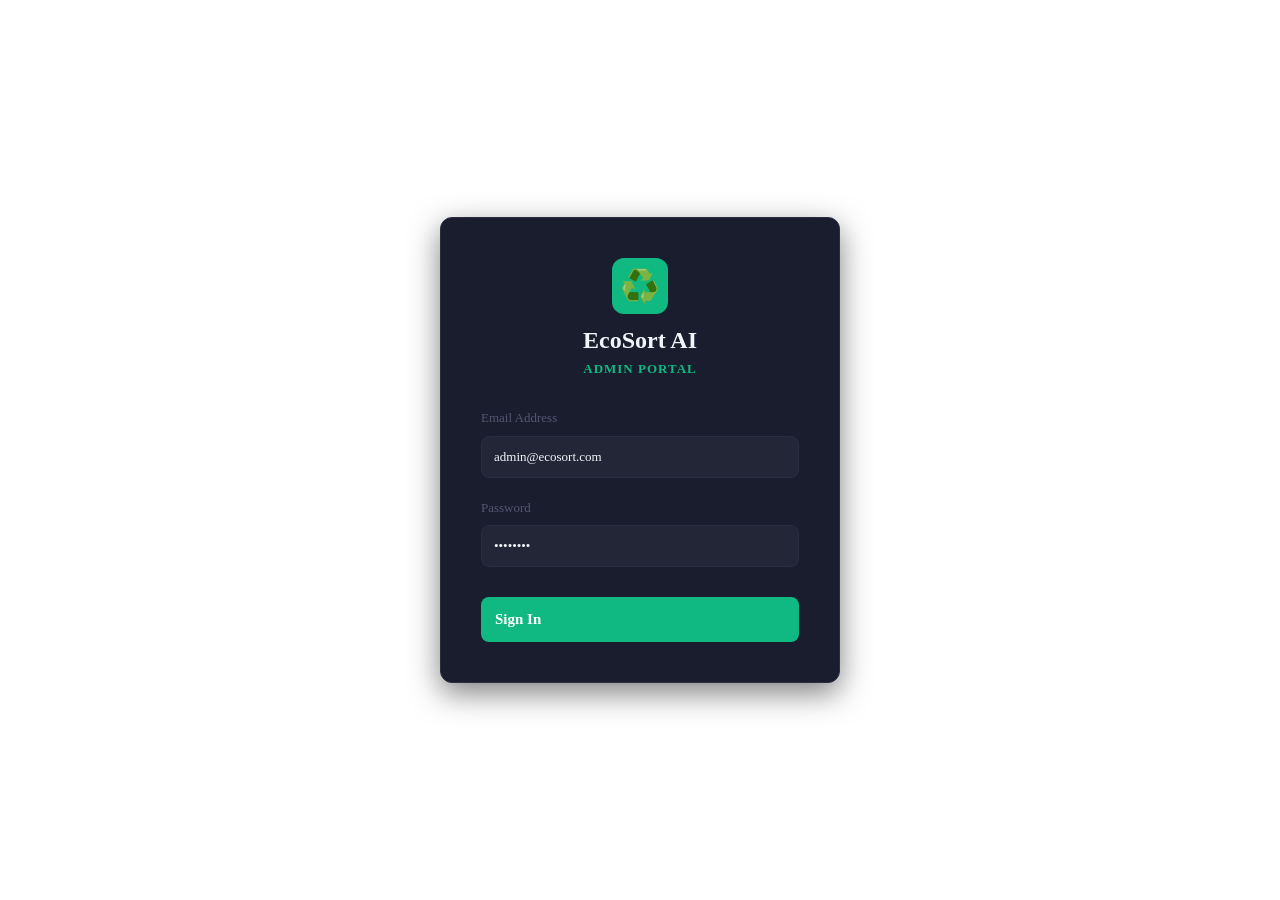
<file: frontend/classify.html>
<!DOCTYPE html>
<html lang="en">

<head>
    <meta charset="UTF-8" />
    <meta name="viewport" content="width=device-width, initial-scale=1.0" />
    <title>Classify – EcoSort AI</title>
    <link rel="stylesheet" href="css/styles.css" />
    <style>
        .step {
            display: none;
        }

        .step.active {
            display: block;
            animation: fadeUp .4s ease;
        }

        @keyframes fadeUp {
            from {
                opacity: 0;
                transform: translateY(12px);
            }

            to {
                opacity: 1;
                transform: translateY(0);
            }
        }

        .file-list {
            max-height: 220px;
            overflow-y: auto;
            border: 1px solid var(--border);
            border-radius: var(--radius-sm);
            padding: 8px;
            margin-top: 12px;
        }

        .file-item {
            display: flex;
            align-items: center;
            gap: 10px;
            padding: 8px 10px;
            border-radius: 6px;
            background: var(--bg-input);
            margin-bottom: 4px;
            font-size: 13px;
        }

        .file-item img {
            width: 40px;
            height: 40px;
            object-fit: cover;
            border-radius: 6px;
            border: 1px solid var(--border);
        }

        .file-item .name {
            flex: 1;
            white-space: nowrap;
            overflow: hidden;
            text-overflow: ellipsis;
        }

        .file-item .size {
            color: var(--text-muted);
            font-size: 11px;
            min-width: 55px;
            text-align: right;
        }

        .file-item .remove-btn {
            cursor: pointer;
            color: var(--red);
            font-size: 16px;
            padding: 0 4px;
            opacity: .7;
        }

        .file-item .remove-btn:hover {
            opacity: 1;
        }

        .progress-bar {
            width: 100%;
            height: 6px;
            background: var(--border);
            border-radius: 3px;
            overflow: hidden;
            margin-top: 16px;
        }

        .progress-fill {
            height: 100%;
            background: var(--accent);
            border-radius: 3px;
            transition: width .3s ease;
        }

        .result-summary {
            display: grid;
            grid-template-columns: repeat(auto-fit, minmax(100px, 1fr));
            gap: 8px;
            margin: 16px 0;
        }

        .summary-chip {
            text-align: center;
            padding: 10px 8px;
            border-radius: var(--radius-sm);
            background: var(--bg-input);
        }

        .summary-chip .count {
            font-size: 20px;
            font-weight: 700;
        }

        .summary-chip .label {
            font-size: 11px;
            color: var(--text-muted);
            margin-top: 2px;
        }
    </style>
    <script src="js/auth.js"></script>
</head>

<body>

    <!-- Sidebar -->
    <aside class="sidebar">
        <a class="sidebar-logo" href="index.html">
            <div class="logo-icon">♻️</div>
            <div class="logo-text"><strong>EcoSort AI</strong><span>Waste Intelligence</span></div>
        </a>
        <nav class="sidebar-nav">
            <div class="nav-section-label">Menu</div>
            <a class="nav-item" href="index.html"><span class="nav-icon">⊞</span><span>Dashboard</span></a>
            <a class="nav-item active" href="classify.html"><span class="nav-icon">🔍</span><span>Classify</span></a>
            <a class="nav-item" href="pending.html"><span class="nav-icon">🚨</span><span>Needs Action</span></a>
            <a class="nav-item" href="analytics.html"><span class="nav-icon">📈</span><span>Analytics</span></a>
            <a class="nav-item" href="records.html"><span class="nav-icon">🗃️</span><span>Records</span></a>
            <a class="nav-item" href="scheduler.html"><span class="nav-icon">🚛</span><span>Scheduler</span></a>
        </nav>
        <div class="sidebar-footer">
            <div class="user-info">
                <div class="user-avatar">A</div>
                <div class="user-details">
                    <div class="name">arshadvarunoffi@gmail.com</div>
                    <div class="role">Admin</div>
                </div>
            </div>
        </div>
    </aside>

    <main class="main">
        <div class="page-header">
            <h1>Classify Waste</h1>
            <p>Upload one or many images → AI predicts each → View results in table</p>
        </div>
        <div class="page-content">

            <!-- ══════════ STEP 1: UPLOAD ══════════ -->
            <div class="step active" id="step1">
                <div class="card" style="max-width:680px;margin:0 auto;">
                    <div class="card-header">
                        <div class="card-title">📸 Step 1 — Select Images</div>
                    </div>

                    <div class="upload-zone" id="uploadZone">
                        <div class="upload-icon">📤</div>
                        <p><strong>Click to select images</strong> or drag &amp; drop</p>
                        <p style="margin-top:4px;font-size:12px;color:var(--text-muted);">Select multiple files or an
                            entire folder • PNG, JPG, JPEG</p>
                        <input type="file" id="fileInput" accept="image/*" multiple style="display:none" />
                        <!-- Hidden folder input -->
                        <input type="file" id="folderInput" webkitdirectory directory accept="image/*"
                            style="display:none" />
                    </div>

                    <div style="text-align:center;margin-top:8px;">
                        <button class="btn btn-secondary btn-sm" id="folderBtn" style="font-size:12px;">📁 Select Entire
                            Folder</button>
                    </div>

                    <!-- Selected files list -->
                    <div id="fileListWrap" style="display:none;margin-top:16px;">
                        <div style="display:flex;justify-content:space-between;align-items:center;margin-bottom:8px;">
                            <span style="font-size:13px;font-weight:600;" id="fileCountLabel">0 files selected</span>
                            <button class="btn btn-secondary btn-sm" id="clearFilesBtn"
                                style="font-size:11px;padding:4px 10px;">✕ Clear All</button>
                        </div>
                        <div class="file-list" id="fileList"></div>
                        <button class="btn btn-primary" style="width:100%;margin-top:16px;padding:14px;font-size:15px;"
                            id="predictBtn">
                            🤖 Predict All (<span id="predictCount">0</span> images)
                        </button>
                    </div>
                </div>
            </div>

            <!-- ══════════ STEP 2: PROCESSING ══════════ -->
            <div class="step" id="step2">
                <div class="card" style="max-width:680px;margin:0 auto;text-align:center;padding:48px 24px;">
                    <div class="spinner" style="width:40px;height:40px;border-width:3px;margin:0 auto 20px;"></div>
                    <div style="font-size:16px;font-weight:600;" id="processingLabel">Classifying images…</div>
                    <div style="font-size:13px;color:var(--text-muted);margin-top:6px;" id="processingDetail">Running
                        MobileNetV2 CNN on each image</div>
                    <div class="progress-bar">
                        <div class="progress-fill" id="progressBar" style="width:0%"></div>
                    </div>
                    <div style="font-size:12px;color:var(--text-muted);margin-top:8px;" id="progressText">0 / 0</div>
                </div>
            </div>

            <!-- ══════════ STEP 3: RESULTS TABLE ══════════ -->
            <div class="step" id="step3">
                <div class="card" style="margin-bottom:16px;">
                    <div class="card-header">
                        <div class="card-title">✅ Classification Results</div>
                        <div style="display:flex;gap:8px;">
                            <button class="btn btn-primary btn-sm" onclick="dispatchAll(this)" style="background:var(--red); border-color:var(--red);" title="Dispatch trucks to all critically full zones">🚨 Dispatch All Critical</button>
                            <a href="index.html" class="btn btn-primary btn-sm">📊 Dashboard</a>
                            <button class="btn btn-secondary btn-sm" id="classifyMoreBtn">🔄 Classify More</button>
                        </div>
                    </div>

                    <!-- Summary chips -->
                    <div class="result-summary" id="resultSummary"></div>

                    <!-- Results table -->
                    <div class="table-wrapper">
                        <table>
                            <thead>
                                <tr>
                                    <th>#</th>
                                    <th>Filename</th>
                                    <th>Predicted Type</th>
                                    <th>Confidence</th>
                                    <th>Fill Level</th>
                                    <th>Timestamp</th>
                                </tr>
                            </thead>
                            <tbody id="resultsTableBody"></tbody>
                        </table>
                    </div>

                    <div style="display:flex;gap:12px;margin-top:20px;">
                        <a href="index.html" class="btn btn-primary"
                            style="flex:1;justify-content:center;padding:14px;font-size:14px;">
                            📊 Go to Dashboard
                        </a>
                        <a href="records.html" class="btn btn-secondary"
                            style="flex:1;justify-content:center;padding:14px;font-size:14px;">
                            �️ View All Records
                        </a>
                    </div>
                </div>
            </div>

            <!-- System flow -->
            <div class="card" style="margin-top:24px;">
                <div class="card-title" style="margin-bottom:16px;">⚙️ System Flow</div>
                <div style="display:flex;gap:0;align-items:flex-start;flex-wrap:wrap;">
                    <div
                        style="flex:1;min-width:120px;padding:0 14px;text-align:center;border-right:1px solid var(--border);">
                        <div style="font-size:24px;margin-bottom:6px;">📸</div>
                        <div style="font-size:12px;font-weight:600;">1. Upload</div>
                        <div style="font-size:11px;color:var(--text-muted);">Multiple images / folder</div>
                    </div>
                    <div
                        style="flex:1;min-width:120px;padding:0 14px;text-align:center;border-right:1px solid var(--border);">
                        <div style="font-size:24px;margin-bottom:6px;">🧠</div>
                        <div style="font-size:12px;font-weight:600;">2. CNN Predict</div>
                        <div style="font-size:11px;color:var(--text-muted);">MobileNetV2 batch</div>
                    </div>
                    <div
                        style="flex:1;min-width:120px;padding:0 14px;text-align:center;border-right:1px solid var(--border);">
                        <div style="font-size:24px;margin-bottom:6px;">💾</div>
                        <div style="font-size:12px;font-weight:600;">3. Save to DB</div>
                        <div style="font-size:11px;color:var(--text-muted);">Each result recorded</div>
                    </div>
                    <div
                        style="flex:1;min-width:120px;padding:0 14px;text-align:center;border-right:1px solid var(--border);">
                        <div style="font-size:24px;margin-bottom:6px;">�</div>
                        <div style="font-size:12px;font-weight:600;">4. Results Table</div>
                        <div style="font-size:11px;color:var(--text-muted);">Predictions listed</div>
                    </div>
                    <div style="flex:1;min-width:120px;padding:0 14px;text-align:center;">
                        <div style="font-size:24px;margin-bottom:6px;">�</div>
                        <div style="font-size:12px;font-weight:600;">5. Dashboard</div>
                        <div style="font-size:11px;color:var(--text-muted);">Charts updated</div>
                    </div>
                </div>
            </div>

        </div>
    </main>

    <script src="js/api.js?v=3"></script>
    <script>
        const EMOJIS = { cardboard: "📦", glass: "🥃", metal: "🔩", paper: "📄", plastic: "🧴", trash: "�️" };
        const steps = ["step1", "step2", "step3"];
        let selectedFiles = [];

        function showStep(id) {
            steps.forEach(s => document.getElementById(s).classList.remove("active"));
            document.getElementById(id).classList.add("active");
            window.scrollTo({ top: 0, behavior: "smooth" });
        }

        // ── Upload zone ──────────────────────────────────────────────────────────────
        const zone = document.getElementById("uploadZone");
        const fileInp = document.getElementById("fileInput");
        const folderInp = document.getElementById("folderInput");

        zone.addEventListener("click", () => fileInp.click());
        zone.addEventListener("dragover", e => { e.preventDefault(); zone.classList.add("drag-over"); });
        zone.addEventListener("dragleave", () => zone.classList.remove("drag-over"));
        zone.addEventListener("drop", e => {
            e.preventDefault(); zone.classList.remove("drag-over");
            addFiles(e.dataTransfer.files);
        });
        fileInp.addEventListener("change", () => addFiles(fileInp.files));
        document.getElementById("folderBtn").addEventListener("click", () => folderInp.click());
        folderInp.addEventListener("change", () => addFiles(folderInp.files));

        function addFiles(fileList) {
            const imageFiles = Array.from(fileList).filter(f =>
                f.type.startsWith("image/") || /\.(jpg|jpeg|png|gif|webp|bmp)$/i.test(f.name)
            );
            if (imageFiles.length === 0) return showToast("No image files found", "error");

            selectedFiles = [...selectedFiles, ...imageFiles];
            renderFileList();
        }

        function renderFileList() {
            const wrap = document.getElementById("fileListWrap");
            const list = document.getElementById("fileList");

            if (selectedFiles.length === 0) {
                wrap.style.display = "none";
                return;
            }

            wrap.style.display = "block";
            document.getElementById("fileCountLabel").textContent = `${selectedFiles.length} file${selectedFiles.length > 1 ? 's' : ''} selected`;
            document.getElementById("predictCount").textContent = selectedFiles.length;

            list.innerHTML = selectedFiles.map((f, i) => {
                const url = URL.createObjectURL(f);
                return `<div class="file-item">
      <img src="${url}" alt="${f.name}"/>
      <span class="name">${f.name}</span>
      <span class="size">${(f.size / 1024).toFixed(0)} KB</span>
      <span class="remove-btn" data-idx="${i}" title="Remove">✕</span>
    </div>`;
            }).join("");

            // Remove individual files
            list.querySelectorAll(".remove-btn").forEach(btn => {
                btn.addEventListener("click", e => {
                    const idx = parseInt(e.target.dataset.idx);
                    selectedFiles.splice(idx, 1);
                    renderFileList();
                });
            });
        }

        document.getElementById("clearFilesBtn").addEventListener("click", () => {
            selectedFiles = [];
            fileInp.value = "";
            folderInp.value = "";
            renderFileList();
        });

        // ── PREDICT ALL ──────────────────────────────────────────────────────────────
        document.getElementById("predictBtn").addEventListener("click", async () => {
            if (selectedFiles.length === 0) return;

            showStep("step2");

            const total = selectedFiles.length;
            const allResults = [];
            let processed = 0;

            const filenames = selectedFiles.map(f => f.name);

            // Process sequentially, assigning each unique test image to an independent simulated bin
            for (let i = 0; i < total; i++) {
                const file = selectedFiles[i];
                const simulatedBinId = Math.floor(Math.random() * 95) + 6; // Dynamically track IDs 6 to 100
                
                try {
                    const r = await api.classifyImage(simulatedBinId, file);
                    r._filename = filenames[i];
                    allResults.push(r);
                } catch (e2) {
                    allResults.push({ _filename: filenames[i], waste_type: "error", confidence: 0, timestamp: new Date().toISOString(), bin_id: simulatedBinId, _error: e2.message });
                }

                processed++;
                const pct = Math.round((processed / total) * 100);
                document.getElementById("progressBar").style.width = pct + "%";
                document.getElementById("progressText").textContent = `${processed} / ${total} classified`;
                document.getElementById("processingDetail").textContent = "Running Deep Learning inference...";
            }

            renderResults(allResults);
            
            // 💾 Persist results to local cache so data isn't lost on page exit!
            localStorage.setItem("cachedClassifyResults", JSON.stringify(allResults));
            
            showStep("step3");
            showToast(`✓ ${allResults.length} distinct bins classified and synced.`);
        });

        // ── RENDER RESULTS TABLE ─────────────────────────────────────────────────────
        function renderResults(results) {
            // Summary chips
            const counts = {};
            results.forEach(r => { counts[r.waste_type] = (counts[r.waste_type] || 0) + 1; });
            const summaryEl = document.getElementById("resultSummary");
            const chipColors = { cardboard: "#eab308", glass: "#3b82f6", metal: "#9ca3af", paper: "#10b981", plastic: "#a855f7", trash: "#ef4444" };

            summaryEl.innerHTML = Object.entries(counts).map(([type, count]) => {
                const color = chipColors[type] || "var(--text-secondary)";
                const emoji = EMOJIS[type] || "📦";
                return `<div class="summary-chip">
      <div style="font-size:20px;">${emoji}</div>
      <div class="count" style="color:${color}">${count}</div>
      <div class="label">${type}</div>
    </div>`;
            }).join("");

            // Results table
            const tbody = document.getElementById("resultsTableBody");
            tbody.innerHTML = results.map((r, i) => {
                const conf = (r.confidence * 100).toFixed(1);
                const confColor = conf >= 80 ? "var(--accent)" : conf >= 50 ? "var(--yellow)" : "var(--red)";
                return `<tr>
      <td class="td-id">${i + 1}</td>
      <td style="font-weight:500;max-width:200px;overflow:hidden;text-overflow:ellipsis;white-space:nowrap;" title="${r._filename || ''}">${r._filename || 'image_' + (i + 1)}</td>
      <td>${wasteBadge(r.waste_type)}</td>
      <td>
        <div style="display:flex;align-items:center;gap:8px;">
          <div style="width:80px;height:6px;background:var(--border);border-radius:3px;overflow:hidden;">
            <div style="height:100%;width:${conf}%;background:${confColor};border-radius:3px;"></div>
          </div>
          <span style="font-size:12px;font-weight:600;color:${confColor}">${conf}%</span>
        </div>
      </td>
      <td style="font-weight:600; font-size:13px; color:var(--text-primary); display:flex; align-items:center; gap:8px;">
        ${r.predicted_fill !== undefined ? r.predicted_fill + '%' : '—'}
        ${r.predicted_fill >= 80.0 ? `<button class="btn btn-secondary btn-sm" onclick="dispatchFleet(${r.bin_id}, this)" style="padding:2px 8px; font-size:10px; background:var(--red); color:white; border:none; cursor:pointer;" title="Manually dispatch nearest available truck">🚨 Dispatch Fleet</button>` : ''}
      </td>
      <td class="td-muted">${formatDate(r.timestamp)}</td>
    </tr>`;
            }).join("");
        }

        // ── Classify More ────────────────────────────────────────────────────────────
        document.getElementById("classifyMoreBtn").addEventListener("click", () => {
            // Clear the cache since user is starting a brand new batch
            localStorage.removeItem("cachedClassifyResults");
            selectedFiles = [];
            fileInp.value = "";
            folderInp.value = "";
            document.getElementById("fileListWrap").style.display = "none";
            document.getElementById("progressBar").style.width = "0%";
            showStep("step1");
        });
        
        // ── Cache Loader ───────────────────────────────────────────────────────────
        document.addEventListener("DOMContentLoaded", () => {
            const cached = localStorage.getItem("cachedClassifyResults");
            if (cached) {
                try {
                    const results = JSON.parse(cached);
                    if (results && results.length > 0) {
                        renderResults(results);
                        showStep("step3");
                    }
                } catch(e) {
                    console.error("Failed to load cache:", e);
                }
            }
        });

        // ── Manual Dispatch Handler ──────────────────────────────────────────────────
        async function dispatchFleet(binId, btn) {
            btn.disabled = true;
            btn.textContent = '⏳ Dispatching...';
            try {
                // Manually trigger the autonomous matching loop for ONLY this targeted bin
                const res = await apiFetch(`/api/fleet/dispatch?bin_id=${binId}`, { method: 'POST' });
                if (res.dispatched > 0) {
                    btn.textContent = '✅ Dispatched';
                    btn.style.background = 'var(--accent)';
                    showToast(`Surgical Dispatch Success! Truck assigned to collect Bin #${binId}. Verify live in Scheduler.`);
                } else {
                    btn.textContent = '⚠️ No Action';
                    btn.style.background = 'var(--yellow)';
                    btn.style.color = 'black';
                    showToast(res.messages[0] || 'Target dispatch failed.', 'error');
                }
            } catch (err) {
                btn.textContent = '❌ Error';
                showToast(err.message || 'Dispatch command failed', 'error');
                btn.disabled = false;
            }
        }
        
        async function dispatchAll(btn) {
            btn.disabled = true;
            btn.textContent = '⏳ Deploying Fleet...';
            try {
                // Trigger mass-dispatch loop on all unassigned critical bins globally
                const res = await apiFetch('/api/fleet/dispatch', { method: 'POST' });
                if (res.dispatched > 0) {
                    btn.textContent = `✅ ${res.dispatched} Trucks Deployed`;
                    btn.style.background = 'var(--accent)';
                    btn.style.borderColor = 'var(--accent)';
                    showToast(`Mass Dispatch Success! ${res.dispatched} trucks dynamically routed to critical zones.`);
                } else {
                    btn.textContent = '⚠️ No Action Taken';
                    btn.style.background = 'var(--yellow)';
                    btn.style.color = 'black';
                    btn.style.borderColor = 'var(--yellow)';
                    showToast(res.messages[0] || 'No idle trucks or critical bins found.', 'error');
                }
            } catch (err) {
                btn.textContent = '❌ Error';
                showToast(err.message || 'Mass dispatch failed', 'error');
            }
            setTimeout(() => { btn.disabled = false; }, 3000);
        }
    </script>
</body>

</html>
</file>
<file: frontend/css/styles.css>
/* =====================================================
   EcoSort AI – Admin Dashboard Stylesheet
   Dark sidebar layout · Teal accent · Premium feel
   ===================================================== */

@import url('https://fonts.googleapis.com/css2?family=Inter:wght@300;400;500;600;700&display=swap');

:root {
  --bg-base:        #0f1117;
  --bg-sidebar:     #141720;
  --bg-card:        #1a1d2e;
  --bg-card-hover:  #1e2138;
  --bg-input:       #232636;
  --border:         #2a2d42;
  --accent:         #10b981;
  --accent-hover:   #0ea572;
  --accent-bg:      rgba(16,185,129,.12);
  --purple:         #a855f7;
  --purple-bg:      rgba(168,85,247,.12);
  --red:            #ef4444;
  --red-bg:         rgba(239,68,68,.12);
  --yellow:         #f59e0b;
  --yellow-bg:      rgba(245,158,11,.12);
  --blue:           #3b82f6;
  --blue-bg:        rgba(59,130,246,.12);
  --text-primary:   #f1f5f9;
  --text-secondary: #8b92a9;
  --text-muted:     #525872;
  --sidebar-w:      240px;
  --header-h:       64px;
  --radius:         12px;
  --radius-sm:      8px;
  --shadow:         0 4px 24px rgba(0,0,0,.4);
  --transition:     .18s ease;
}

/* ── Reset ─────────────────────────────────────────── */
*, *::before, *::after { box-sizing: border-box; margin: 0; padding: 0; }
html { scroll-behavior: smooth; }
body {
  font-family: 'Inter', system-ui, sans-serif;
  background: var(--bg-base);
  color: var(--text-primary);
  display: flex;
  min-height: 100vh;
  font-size: 14px;
  line-height: 1.5;
}

/* ── Sidebar ────────────────────────────────────────── */
.sidebar {
  position: fixed;
  top: 0; left: 0;
  width: var(--sidebar-w);
  height: 100vh;
  background: var(--bg-sidebar);
  border-right: 1px solid var(--border);
  display: flex;
  flex-direction: column;
  z-index: 100;
  transition: width var(--transition);
  overflow: hidden;
}

.sidebar-logo {
  display: flex;
  align-items: center;
  gap: 10px;
  padding: 20px 20px 16px;
  border-bottom: 1px solid var(--border);
  text-decoration: none;
}
.logo-icon {
  width: 36px; height: 36px;
  background: var(--accent);
  border-radius: 10px;
  display: flex; align-items: center; justify-content: center;
  font-size: 18px;
  flex-shrink: 0;
}
.logo-text { line-height: 1.2; }
.logo-text strong { display: block; font-size: 13px; color: var(--text-primary); letter-spacing: .4px; }
.logo-text span { font-size: 10px; color: var(--accent); text-transform: uppercase; letter-spacing: 1px; font-weight: 600; }

.sidebar-nav {
  flex: 1;
  padding: 12px 10px;
  overflow-y: auto;
}
.nav-section-label {
  font-size: 10px;
  text-transform: uppercase;
  letter-spacing: 1.2px;
  color: var(--text-muted);
  font-weight: 600;
  padding: 8px 10px 4px;
}
.nav-item {
  display: flex;
  align-items: center;
  gap: 10px;
  padding: 10px 12px;
  border-radius: var(--radius-sm);
  cursor: pointer;
  text-decoration: none;
  color: var(--text-secondary);
  font-size: 13.5px;
  font-weight: 500;
  transition: all var(--transition);
  margin-bottom: 2px;
}
.nav-item:hover { background: var(--bg-card); color: var(--text-primary); }
.nav-item.active { background: var(--accent-bg); color: var(--accent); }
.nav-item .nav-icon { font-size: 16px; width: 20px; text-align: center; flex-shrink: 0; }

.sidebar-footer {
  padding: 16px 14px;
  border-top: 1px solid var(--border);
}
.user-info {
  display: flex;
  align-items: center;
  gap: 10px;
}
.user-avatar {
  width: 32px; height: 32px;
  background: var(--accent-bg);
  border-radius: 50%;
  display: flex; align-items: center; justify-content: center;
  color: var(--accent);
  font-weight: 700;
  font-size: 12px;
  flex-shrink: 0;
}
.user-details { min-width: 0; }
.user-details .name { font-size: 12px; font-weight: 600; color: var(--text-primary); white-space: nowrap; overflow: hidden; text-overflow: ellipsis; }
.user-details .role { font-size: 10px; color: var(--text-muted); }

/* ── Main Content ───────────────────────────────────── */
.main {
  margin-left: var(--sidebar-w);
  flex: 1;
  min-height: 100vh;
  display: flex;
  flex-direction: column;
}

.page-header {
  padding: 28px 32px 0;
}
.page-header h1 { font-size: 22px; font-weight: 700; letter-spacing: -.3px; }
.page-header p { color: var(--text-secondary); font-size: 13px; margin-top: 4px; }

.page-content {
  padding: 24px 32px 40px;
  flex: 1;
}

/* ── Stats Cards ────────────────────────────────────── */
.stats-grid {
  display: grid;
  grid-template-columns: repeat(4, 1fr);
  gap: 16px;
  margin-bottom: 24px;
}
.stat-card {
  background: var(--bg-card);
  border: 1px solid var(--border);
  border-radius: var(--radius);
  padding: 20px;
  transition: transform var(--transition), box-shadow var(--transition);
}
.stat-card:hover { transform: translateY(-2px); box-shadow: var(--shadow); }
.stat-card-header {
  display: flex;
  justify-content: space-between;
  align-items: flex-start;
  margin-bottom: 16px;
}
.stat-label { font-size: 12px; color: var(--text-secondary); font-weight: 500; text-transform: uppercase; letter-spacing: .8px; }
.stat-icon {
  width: 36px; height: 36px;
  border-radius: 10px;
  display: flex; align-items: center; justify-content: center;
  font-size: 16px;
}
.stat-icon.green { background: var(--accent-bg); }
.stat-icon.purple { background: var(--purple-bg); }
.stat-icon.red { background: var(--red-bg); }
.stat-icon.yellow { background: var(--yellow-bg); }
.stat-value { font-size: 28px; font-weight: 700; letter-spacing: -.5px; margin-bottom: 4px; }
.stat-sub { font-size: 12px; color: var(--text-muted); }
.stat-sub .positive { color: var(--accent); }
.stat-sub .negative { color: var(--red); }

/* ── Cards / Panels ─────────────────────────────────── */
.card {
  background: var(--bg-card);
  border: 1px solid var(--border);
  border-radius: var(--radius);
  padding: 20px;
}
.card-header {
  display: flex;
  justify-content: space-between;
  align-items: center;
  margin-bottom: 20px;
}
.card-title { font-size: 14px; font-weight: 600; display: flex; align-items: center; gap: 8px; }
.card-badge {
  font-size: 10px;
  font-weight: 600;
  padding: 3px 8px;
  border-radius: 20px;
  text-transform: uppercase;
  letter-spacing: .8px;
}
.card-badge.green { background: var(--accent-bg); color: var(--accent); }
.card-badge.purple { background: var(--purple-bg); color: var(--purple); }

.grid-2 { display: grid; grid-template-columns: 1fr 1fr; gap: 16px; }
.grid-3 { display: grid; grid-template-columns: 1fr 1fr 1fr; gap: 16px; }

/* ── Chart containers ───────────────────────────────── */
.chart-container { position: relative; }
.chart-container canvas { max-height: 280px; }

/* ── Tables ─────────────────────────────────────────── */
.table-wrapper {
  overflow-x: auto;
  border-radius: var(--radius-sm);
}
table { width: 100%; border-collapse: collapse; }
thead th {
  text-align: left;
  padding: 10px 14px;
  font-size: 11px;
  font-weight: 600;
  text-transform: uppercase;
  letter-spacing: .8px;
  color: var(--text-muted);
  border-bottom: 1px solid var(--border);
}
tbody tr {
  border-bottom: 1px solid var(--border);
  transition: background var(--transition);
}
tbody tr:last-child { border-bottom: none; }
tbody tr:hover { background: var(--bg-card-hover); }
tbody td { padding: 12px 14px; font-size: 13px; color: var(--text-primary); }
.td-muted { color: var(--text-secondary) !important; font-size: 12px !important; }
.td-id { color: var(--text-muted) !important; font-family: monospace; font-size: 12px !important; }

/* ── Badges ─────────────────────────────────────────── */
.badge {
  display: inline-block;
  padding: 3px 10px;
  border-radius: 20px;
  font-size: 11px;
  font-weight: 600;
}
.badge-organic { background: rgba(16,185,129,.15); color: #10b981; }
.badge-recyclable { background: rgba(59,130,246,.15); color: #60a5fa; }
.badge-hazardous { background: rgba(239,68,68,.15); color: #f87171; }
.badge-other { background: rgba(245,158,11,.15); color: #fbbf24; }

/* ── Filters & Search ───────────────────────────────── */
.search-row {
  display: flex;
  align-items: center;
  gap: 12px;
  margin-bottom: 20px;
}
.search-input {
  flex: 1;
  background: var(--bg-input);
  border: 1px solid var(--border);
  border-radius: var(--radius-sm);
  padding: 10px 14px 10px 38px;
  color: var(--text-primary);
  font-size: 13px;
  outline: none;
  transition: border-color var(--transition);
  position: relative;
}
.search-input:focus { border-color: var(--accent); }
.search-wrapper { position: relative; flex: 1; }
.search-wrapper .search-icon {
  position: absolute;
  left: 12px; top: 50%;
  transform: translateY(-50%);
  color: var(--text-muted);
  font-size: 15px;
  pointer-events: none;
}

.filter-btn {
  padding: 8px 14px;
  border-radius: 20px;
  border: 1px solid var(--border);
  background: transparent;
  color: var(--text-secondary);
  font-size: 12px;
  font-weight: 500;
  cursor: pointer;
  transition: all var(--transition);
  font-family: inherit;
}
.filter-btn:hover { border-color: var(--accent); color: var(--accent); }
.filter-btn.active { background: var(--accent); border-color: var(--accent); color: #fff; }

/* ── Buttons ─────────────────────────────────────────── */
.btn {
  display: inline-flex;
  align-items: center;
  gap: 6px;
  padding: 10px 18px;
  border-radius: var(--radius-sm);
  font-size: 13px;
  font-weight: 600;
  cursor: pointer;
  border: none;
  font-family: inherit;
  transition: all var(--transition);
}
.btn-primary { background: var(--accent); color: #fff; }
.btn-primary:hover { background: var(--accent-hover); }
.btn-secondary {
  background: var(--bg-input);
  color: var(--text-primary);
  border: 1px solid var(--border);
}
.btn-secondary:hover { border-color: var(--accent); color: var(--accent); }
.btn-sm { padding: 6px 12px; font-size: 12px; }

/* ── Upload Zone ─────────────────────────────────────── */
.upload-zone {
  border: 2px dashed var(--border);
  border-radius: var(--radius);
  padding: 48px 24px;
  text-align: center;
  cursor: pointer;
  transition: all var(--transition);
  background: var(--bg-input);
}
.upload-zone:hover, .upload-zone.drag-over {
  border-color: var(--accent);
  background: var(--accent-bg);
}
.upload-zone .upload-icon { font-size: 40px; margin-bottom: 12px; }
.upload-zone p { color: var(--text-secondary); font-size: 13px; }
.upload-zone p strong { color: var(--accent); }

/* ── Progress / Fill bars ───────────────────────────── */
.fill-bar-wrap { display: flex; align-items: center; gap: 10px; }
.fill-bar {
  flex: 1;
  height: 6px;
  background: var(--border);
  border-radius: 3px;
  overflow: hidden;
}
.fill-bar-inner {
  height: 100%;
  border-radius: 3px;
  transition: width .5s ease;
}
.fill-low    { background: var(--accent); }
.fill-medium { background: var(--yellow); }
.fill-high   { background: var(--red); }
.fill-pct    { font-size: 12px; color: var(--text-secondary); min-width: 36px; text-align: right; }

/* ── Confidence bar ─────────────────────────────────── */
.confidence-bar {
  display: flex;
  align-items: center;
  gap: 8px;
}
.confidence-track {
  width: 80px;
  height: 4px;
  background: var(--border);
  border-radius: 2px;
  overflow: hidden;
}
.confidence-fill { height: 100%; border-radius: 2px; background: var(--accent); }

/* ── Form elements ───────────────────────────────────── */
.form-group { margin-bottom: 16px; }
.form-label { display: block; font-size: 12px; font-weight: 500; color: var(--text-secondary); margin-bottom: 6px; }
.form-control {
  width: 100%;
  background: var(--bg-input);
  border: 1px solid var(--border);
  border-radius: var(--radius-sm);
  padding: 10px 14px;
  color: var(--text-primary);
  font-size: 13px;
  font-family: inherit;
  outline: none;
  transition: border-color var(--transition);
}
.form-control:focus { border-color: var(--accent); }
select.form-control option { background: var(--bg-card); }

/* ── Route nodes ─────────────────────────────────────── */
.route-list { display: flex; flex-direction: column; gap: 10px; }
.route-item {
  display: flex;
  align-items: center;
  gap: 14px;
  background: var(--bg-card-hover);
  border-radius: var(--radius-sm);
  padding: 12px 16px;
  border: 1px solid var(--border);
}
.route-step {
  width: 28px; height: 28px;
  background: var(--accent-bg);
  color: var(--accent);
  border-radius: 50%;
  display: flex; align-items: center; justify-content: center;
  font-size: 12px;
  font-weight: 700;
  flex-shrink: 0;
}
.route-item-info { flex: 1; min-width: 0; }
.route-item-info .loc { font-size: 13px; font-weight: 500; }
.route-item-info .meta { font-size: 11px; color: var(--text-muted); }
.route-priority {
  font-size: 11px;
  font-weight: 600;
  padding: 3px 10px;
  background: var(--accent-bg);
  color: var(--accent);
  border-radius: 20px;
}

/* ── Legend ─────────────────────────────────────────── */
.legend { display: flex; flex-wrap: wrap; gap: 16px; justify-content: center; margin-top: 12px; }
.legend-item { display: flex; align-items: center; gap: 6px; font-size: 12px; color: var(--text-secondary); }
.legend-dot { width: 10px; height: 10px; border-radius: 2px; }

/* ── Toast / Alert ───────────────────────────────────── */
.toast {
  position: fixed;
  top: 20px; right: 20px;
  background: var(--bg-card);
  border: 1px solid var(--border);
  border-radius: var(--radius-sm);
  padding: 14px 18px;
  display: flex;
  align-items: center;
  gap: 10px;
  font-size: 13px;
  z-index: 9999;
  box-shadow: var(--shadow);
  opacity: 0;
  transform: translateX(20px);
  transition: all .3s ease;
  pointer-events: none;
}
.toast.show { opacity: 1; transform: translateX(0); pointer-events: auto; }
.toast.success { border-color: var(--accent); }
.toast.error { border-color: var(--red); }

/* ── Spinner ─────────────────────────────────────────── */
.spinner {
  width: 20px; height: 20px;
  border: 2px solid var(--border);
  border-top-color: var(--accent);
  border-radius: 50%;
  animation: spin .7s linear infinite;
  display: inline-block;
}
@keyframes spin { to { transform: rotate(360deg); } }

/* ── Scrollbar ───────────────────────────────────────── */
::-webkit-scrollbar { width: 6px; height: 6px; }
::-webkit-scrollbar-track { background: var(--bg-base); }
::-webkit-scrollbar-thumb { background: var(--border); border-radius: 3px; }
::-webkit-scrollbar-thumb:hover { background: var(--text-muted); }

/* ── Utility ─────────────────────────────────────────── */
.mt-4 { margin-top: 16px; }
.mt-6 { margin-top: 24px; }
.flex { display: flex; }
.items-center { align-items: center; }
.justify-between { justify-content: space-between; }
.gap-2 { gap: 8px; }
.gap-3 { gap: 12px; }
.text-accent { color: var(--accent); }
.text-muted { color: var(--text-muted); }
.text-secondary { color: var(--text-secondary); }
.fw-600 { font-weight: 600; }
.loading { opacity: 0.5; pointer-events: none; }
.hidden { display: none !important; }

/* ── Responsive ──────────────────────────────────────── */
@media (max-width: 1200px) {
  .stats-grid { grid-template-columns: repeat(2, 1fr); }
}
@media (max-width: 900px) {
  :root { --sidebar-w: 60px; }
  .logo-text, .nav-item span, .user-details { display: none; }
  .nav-item { justify-content: center; padding: 12px 0; }
  .sidebar-logo { justify-content: center; padding: 16px 12px; }
  .stats-grid { grid-template-columns: 1fr 1fr; }
  .grid-2 { grid-template-columns: 1fr; }
}
</file>
